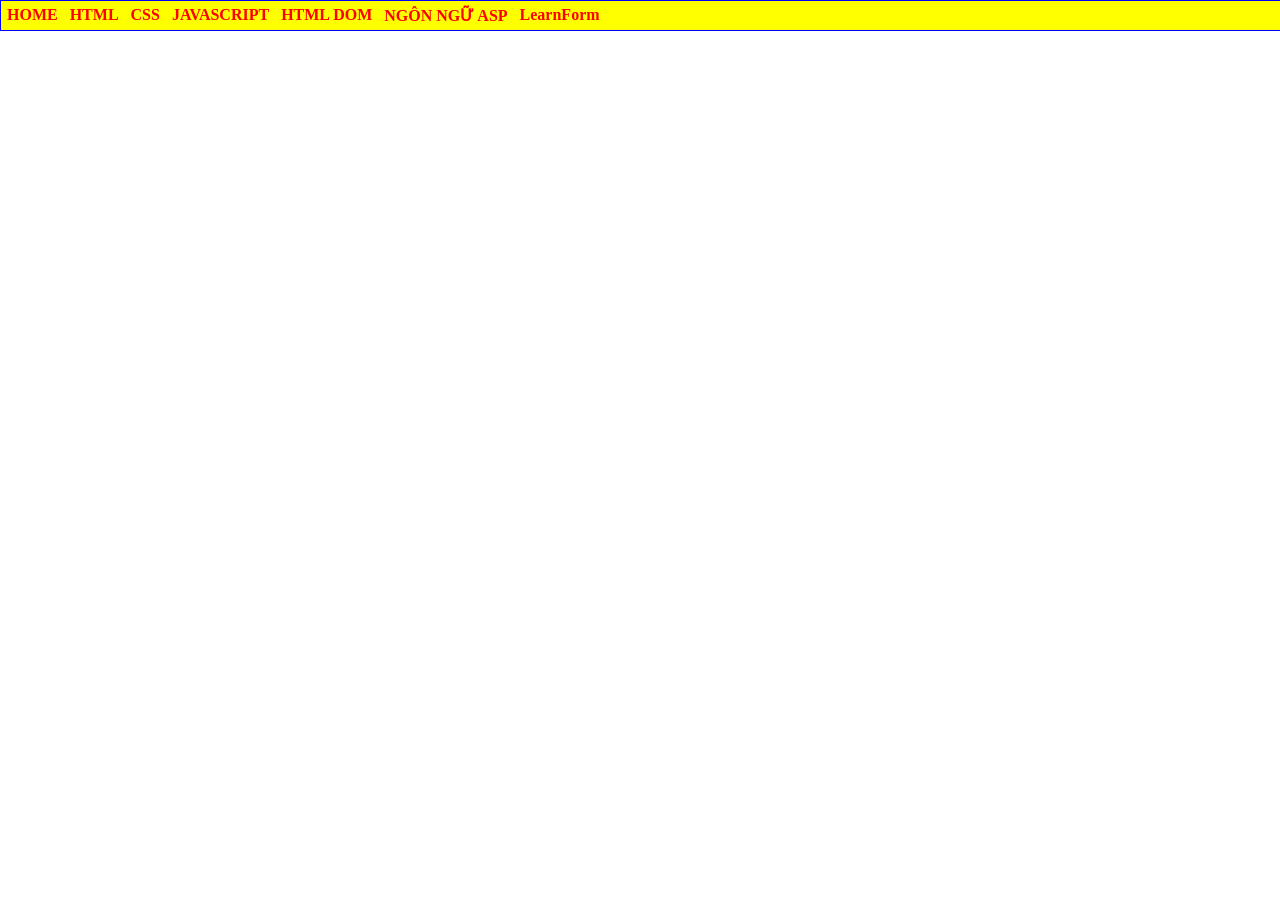
<file: index.html>
<!DOCTYPE html>
<html lang="vi">
<head>
    <meta charset="UTF-8">
    <title>Võ Nguyễn Khánh Huyền - K244161787</title>
    
    <!-- Áp dụng CSS từ tập tin bên ngoài -->
    <link rel="stylesheet" href="css/main.css">
</head>
<body>
    <!-- Nội dung trang web đặt ở đây -->
</body>
</html>
<div id="container">  
<ul>
<li> <a href="Võ Nguyễn Khánh Huyền - DA intern/Võ Nguyễn Khánh Huyền - DA intern.html">HOME</a></li>
<li> <a href="#">HTML</a></li>
<li> <a href="#">CSS</a>

    <ul>
     <li> <a href="bai42/bai42.html">BÀI 42</a></li>
     <li> <a href="#">GIAO DIỆN VỚI CSS</a></li>
     <li> <a href="#">CSS NÂNG CAO</a></li>
 </ul>
 
</li>
<li> <a href="#">JAVASCRIPT</a>
 <ul>
     <li> <a href="#">LESSON 01</a></li>
     <li> <a href="#">LESSON 02</a></li>
     <li> <a href="#">LESSON 03</a></li>
 </ul>
 
</li>
<li> <a href="#">HTML DOM</a></li>
<li> <a href="#">NGÔN NGỮ ASP</a></li>
<li> <a href="#">LearnForm</a>
    <ul>
    <li> <a href="LearnForm/ClientGet.html">Client Get</a></li>
     <li> <a href="ex48/Register.html">BÀi 48</a></li>
     <li> <a href="ex49/OnlineClassis.html">BÀI 49</a></li>
     
    </ul>

</li>


</ul>

</div>
</file>
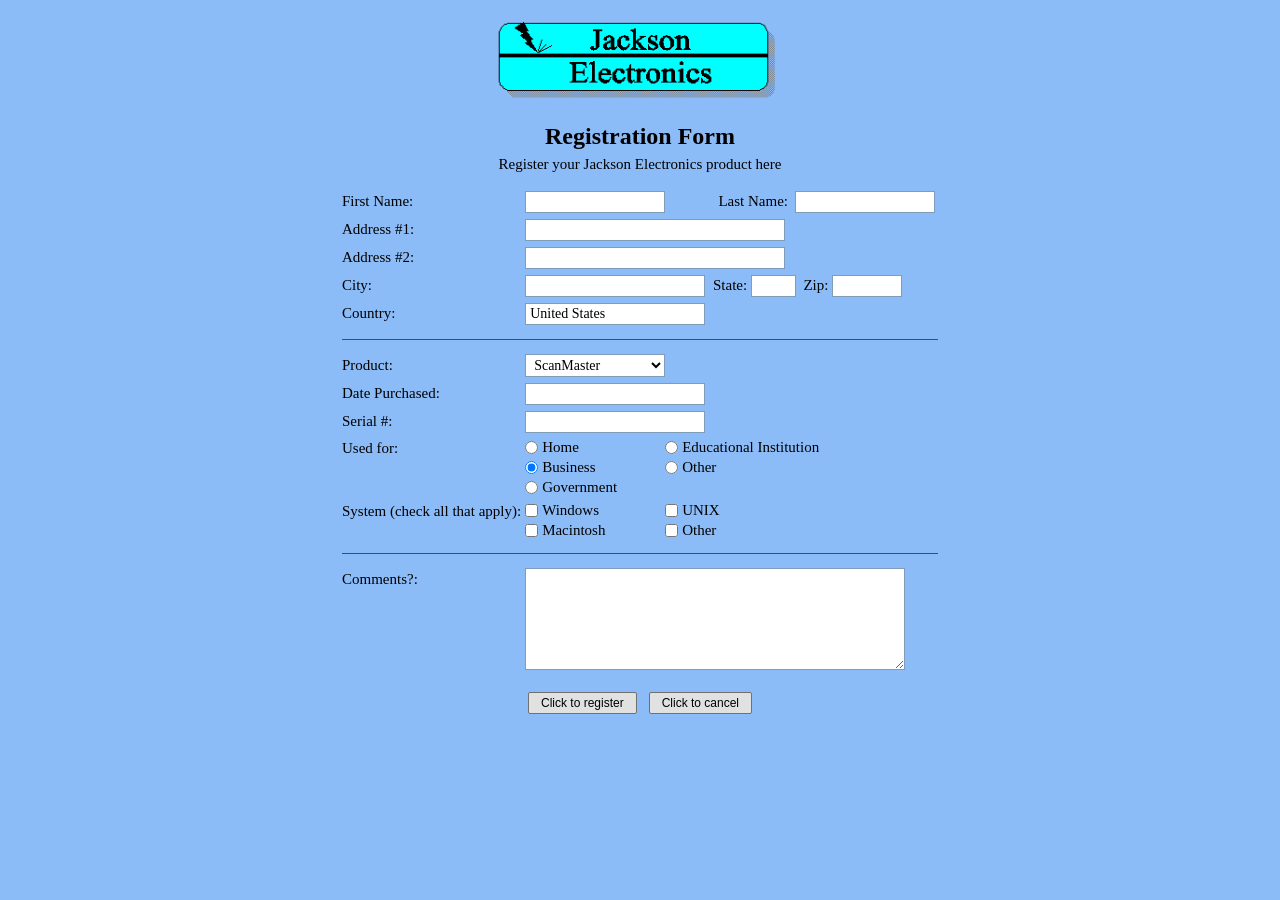
<file: ex48/Register.html>
<!DOCTYPE html>
<html lang="vi">
<head>
  <meta charset="UTF-8">
  <title>Jackson Electronics - Registration Form</title>
  <style>
    body {
      background-color: #8cbcf8;
      font-family: "Times New Roman", Times, serif;
      margin: 0;
      padding: 20px;
      display: flex;
      justify-content: center;
    }

    .container {
      width: 600px;
    }

    .logo-container {
      text-align: center;
      margin-bottom: 15px;
    }

    .logo-container img {
      max-width: 290px;
      height: auto;
      display: inline-block;
    }

    h2.form-title {
      text-align: center;
      margin: 10px 0 6px;
      font-size: 24px;
      font-weight: bold;
    }

    p.form-subtitle {
      text-align: center;
      margin: 0 0 15px;
      font-size: 15px;
    }

    table.form-table {
      width: 100%;
      border-collapse: collapse;
      font-size: 15px;
    }

    table.form-table td {
      padding: 3px 2px;
      vertical-align: middle;
    }

    .label-col {
      width: 140px;
      white-space: nowrap;
    }

    input[type="text"], select, textarea {
      font-family: inherit;
      font-size: 14px;
      border: 1px solid #7f9db9;
      background-color: #ffffff;
      box-sizing: border-box;
      padding: 2px 4px;
    }

    input[type="text"] {
      height: 22px;
    }

    hr.divider {
      border: none;
      border-top: 1px solid #804000;
      margin: 8px 0;
    }

    .option-grid {
      display: grid;
      grid-template-columns: 140px 1fr;
      row-gap: 3px;
    }

    .option-item {
      display: flex;
      align-items: center;
      gap: 4px;
      cursor: pointer;
    }

    .option-item input {
      margin: 0;
    }

    .btn-group {
      text-align: center;
      margin-top: 15px;
    }

    .btn-group input[type="button"] {
      font-family: Arial, sans-serif;
      font-size: 12px;
      padding: 3px 12px;
      margin: 0 4px;
      cursor: pointer;
      background-color: #e1e1e1;
      border: 1px solid #707070;
      border-radius: 2px;
    }

    .btn-group input[type="button"]:hover {
      background-color: #d0d0d0;
    }
  </style>
</head>
<body>

  <div class="container">
    <div class="logo-container">
      <img src="Jackson.gif" alt="Jackson Electronics Logo">
    </div>

    <h2 class="form-title">Registration Form</h2>
    <p class="form-subtitle">Register your Jackson Electronics product here</p>

    <form id="registrationForm">
      <table class="form-table">
        <tr>
          <td class="label-col">First Name:</td>
          <td><input type="text" name="firstName" style="width: 140px;"></td>
          <td style="width: 75px; text-align: right; padding-right: 5px;">Last Name:</td>
          <td><input type="text" name="lastName" style="width: 140px;"></td>
        </tr>

        <tr>
          <td class="label-col">Address #1:</td>
          <td colspan="3"><input type="text" name="address1" style="width: 260px;"></td>
        </tr>

        <tr>
          <td class="label-col">Address #2:</td>
          <td colspan="3"><input type="text" name="address2" style="width: 260px;"></td>
        </tr>

        <tr>
          <td class="label-col">City:</td>
          <td><input type="text" name="city" style="width: 180px;"></td>
          <td colspan="2">
            State: <input type="text" name="state" style="width: 45px;">
            &nbsp;Zip: <input type="text" name="zip" style="width: 70px;">
          </td>
        </tr>

        <tr>
          <td class="label-col">Country:</td>
          <td colspan="3"><input type="text" name="country" value="United States" style="width: 180px;"></td>
        </tr>

        <tr>
          <td colspan="4"><hr class="divider"></td>
        </tr>

        <tr>
          <td class="label-col">Product:</td>
          <td colspan="3">
            <select name="product" style="width: 140px;">
              <option value="ScanMaster" selected>ScanMaster</option>
              <option value="LaserPrint">LaserPrint</option>
              <option value="SmartCam">SmartCam</option>
            </select>
          </td>
        </tr>

        <tr>
          <td class="label-col">Date Purchased:</td>
          <td colspan="3"><input type="text" name="datePurchased" style="width: 180px;"></td>
        </tr>

        <tr>
          <td class="label-col">Serial #:</td>
          <td colspan="3"><input type="text" name="serialNumber" style="width: 180px;"></td>
        </tr>

        <tr>
          <td class="label-col" style="vertical-align: top; padding-top: 4px;">Used for:</td>
          <td colspan="3">
            <div class="option-grid">
              <label class="option-item"><input type="radio" name="usedFor" value="Home"> Home</label>
              <label class="option-item"><input type="radio" name="usedFor" value="Educational Institution"> Educational Institution</label>
              <label class="option-item"><input type="radio" name="usedFor" value="Business" checked> Business</label>
              <label class="option-item"><input type="radio" name="usedFor" value="Other"> Other</label>
              <label class="option-item"><input type="radio" name="usedFor" value="Government"> Government</label>
            </div>
          </td>
        </tr>

        <tr>
          <td class="label-col" style="vertical-align: top; padding-top: 4px;">System (check all that apply):</td>
          <td colspan="3">
            <div class="option-grid">
              <label class="option-item"><input type="checkbox" name="system" value="Windows"> Windows</label>
              <label class="option-item"><input type="checkbox" name="system" value="UNIX"> UNIX</label>
              <label class="option-item"><input type="checkbox" name="system" value="Macintosh"> Macintosh</label>
              <label class="option-item"><input type="checkbox" name="system" value="Other"> Other</label>
            </div>
          </td>
        </tr>

        <tr>
          <td colspan="4"><hr class="divider"></td>
        </tr>

        <tr>
          <td class="label-col" style="vertical-align: top; padding-top: 6px;">Comments?:</td>
          <td colspan="3">
            <textarea name="comments" rows="6" style="width: 380px; resize: vertical;"></textarea>
          </td>
        </tr>
      </table>

      <!-- Nút hành động -->
      <div class="btn-group">
        <input type="button" value="Click to register" onclick="handleRegister()">
        <input type="button" value="Click to cancel" onclick="handleCancel()">
      </div>
    </form>
  </div>

  <script>
    function handleRegister() {
      alert("Đăng ký");
    }

    function handleCancel() {
      const form = document.getElementById("registrationForm");

      const textInputs = form.querySelectorAll('input[type="text"], textarea');
      textInputs.forEach(input => input.value = '');

      const checkables = form.querySelectorAll('input[type="radio"], input[type="checkbox"]');
      checkables.forEach(input => input.checked = false);

      const selects = form.querySelectorAll('select');
      selects.forEach(select => select.selectedIndex = 0);
    }
  </script>
</body>
</html>
</file>
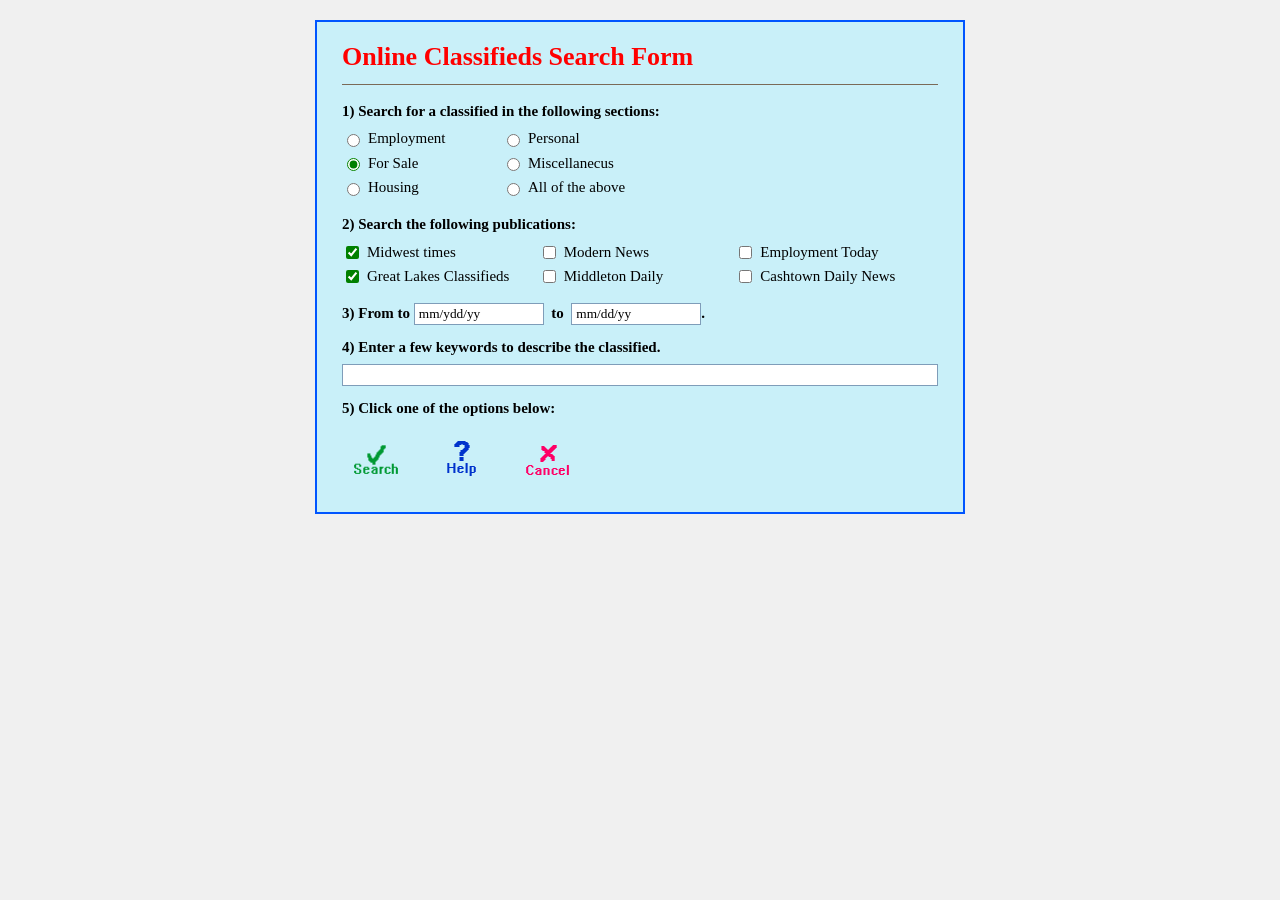
<file: ex49/OnlineClassis.html>
<!DOCTYPE html>
<html lang="en">
<head>
  <meta charset="UTF-8">
  <title>Online Classifieds Search Form</title>
  <style>
    body {
      background-color: #f0f0f0;
      font-family: "Times New Roman", Times, serif;
      margin: 20px;
    }

    /* Khung giao diện chính */
    .form-container {
      background-color: #c9f0f9;
      border: 2px solid #0055ff;
      max-width: 650px;
      margin: 0 auto;
      padding: 15px 25px 25px 25px;
      box-sizing: border-box;
    }

    /* Tiêu đề biểu mẫu */
    .title {
      color: #ff0000;
      font-size: 26px;
      font-weight: bold;
      margin: 5px 0 12px 0;
    }

    hr {
      border: none;
      border-top: 1px solid #7a6a58;
      margin-bottom: 18px;
    }

    /* Nhãn câu hỏi */
    .section-label {
      font-weight: bold;
      font-size: 15px;
      margin: 14px 0 8px 0;
      color: #000;
    }

    /* Bảng bố cục cho Radio & Checkbox */
    .choice-table {
      width: 100%;
      border-collapse: collapse;
      margin-bottom: 5px;
    }

    .choice-table td {
      padding: 2px 0;
      font-size: 15px;
    }

    .choice-table label {
      cursor: pointer;
      display: inline-flex;
      align-items: center;
      gap: 5px;
    }

    /* Ô nhập ngày tháng */
    .date-row {
      font-size: 15px;
      margin: 5px 0 10px 0;
    }

    .date-input {
      width: 120px;
      padding: 2px 4px;
      font-family: inherit;
      border: 1px solid #7f9db9;
    }

    /* Ô từ khóa */
    .keyword-input {
      width: 100%;
      height: 22px;
      border: 1px solid #7f9db9;
      box-sizing: border-box;
      padding: 2px 5px;
      font-family: inherit;
    }

    /* Cụm nút bấm bằng ảnh */
    .action-group {
      display: flex;
      gap: 25px;
      margin-top: 10px;
      padding-left: 5px;
    }

    .img-btn {
      background: none;
      border: none;
      padding: 0;
      cursor: pointer;
      text-align: center;
      display: inline-flex;
      flex-direction: column;
      align-items: center;
    }

    .img-btn img {
      width: 60px;
      height: 60px;
      object-fit: contain;
      display: block;
    }

    .btn-text {
      font-size: 14px;
      font-weight: bold;
      margin-top: 2px;
    }
  input[type="radio"],
input[type="checkbox"] {
  accent-color: green;
}

  
  </style>
</head>
<body>

  <div class="form-container">
    <form id="classifiedForm" action="#" method="get">
      <div class="title">Online Classifieds Search Form</div>
      <hr>

      <!-- Mục 1: Sections (Radio) -->
      <div class="section-label">1) Search for a classified in the following sections:</div>
      <table class="choice-table" style="max-width: 320px;">
        <tr>
          <td style="width: 50%;">
            <label><input type="radio" name="section" value="Employment"> Employment</label>
          </td>
          <td>
            <label><input type="radio" name="section" value="Personal"> Personal</label>
          </td>
        </tr>
        <tr>
          <td>
            <label><input type="radio" name="section" value="For Sale" checked> For Sale</label>
          </td>
          <td>
            <label><input type="radio" name="section" value="Miscellaneous"> Miscellanecus</label>
          </td>
        </tr>
        <tr>
          <td>
            <label><input type="radio" name="section" value="Housing"> Housing</label>
          </td>
          <td>
            <label><input type="radio" name="section" value="All"> All of the above</label>
          </td>
        </tr>
      </table>

      <!-- Mục 2: Publications (Checkbox) -->
      <div class="section-label">2) Search the following publications:</div>
      <table class="choice-table">
        <tr>
          <td style="width: 33%;">
            <label><input type="checkbox" name="pub[]" value="Midwest times" checked> Midwest times</label>
          </td>
          <td style="width: 33%;">
            <label><input type="checkbox" name="pub[]" value="Modern News"> Modern News</label>
          </td>
          <td>
            <label><input type="checkbox" name="pub[]" value="Employment Today"> Employment Today</label>
          </td>
        </tr>
        <tr>
          <td>
            <label><input type="checkbox" name="pub[]" value="Great Lakes Classifieds" checked> Great Lakes Classifieds</label>
          </td>
          <td>
            <label><input type="checkbox" name="pub[]" value="Middleton Daily"> Middleton Daily</label>
          </td>
          <td>
            <label><input type="checkbox" name="pub[]" value="Cashtown Daily News"> Cashtown Daily News</label>
          </td>
        </tr>
      </table>

      <!-- Mục 3: Date Range -->
      <div class="section-label">
        3) From to 
        <input type="text" class="date-input" name="fromDate" value="mm/ydd/yy">
        &nbsp;to&nbsp;
        <input type="text" class="date-input" name="toDate" value="mm/dd/yy">.
      </div>

      <!-- Mục 4: Keywords -->
      <div class="section-label">4) Enter a few keywords to describe the classified.</div>
      <input type="text" class="keyword-input" name="keywords">

      <!-- Mục 5: Actions chèn ảnh -->
      <div class="section-label">5) Click one of the options below:</div>
      <div class="action-group">
        <!-- Nút Search (Submit form) -->
        <button type="submit" class="img-btn">
          <img src="Search.gif" alt="Search">
        </button>

        <!-- Nút Help -->
        <button type="button" class="img-btn" onclick="alert('Trợ giúp tìm kiếm thông tin!')">
          <img src="Help.gif" alt="Help">
        </button>

        <!-- Nút Cancel (Reset form) -->
        <button type="reset" class="img-btn">
          <img src="Cancel.gif" alt="Cancel">
        </button>
      </div>
    </form>
  </div>

</body>
</html>
</file>
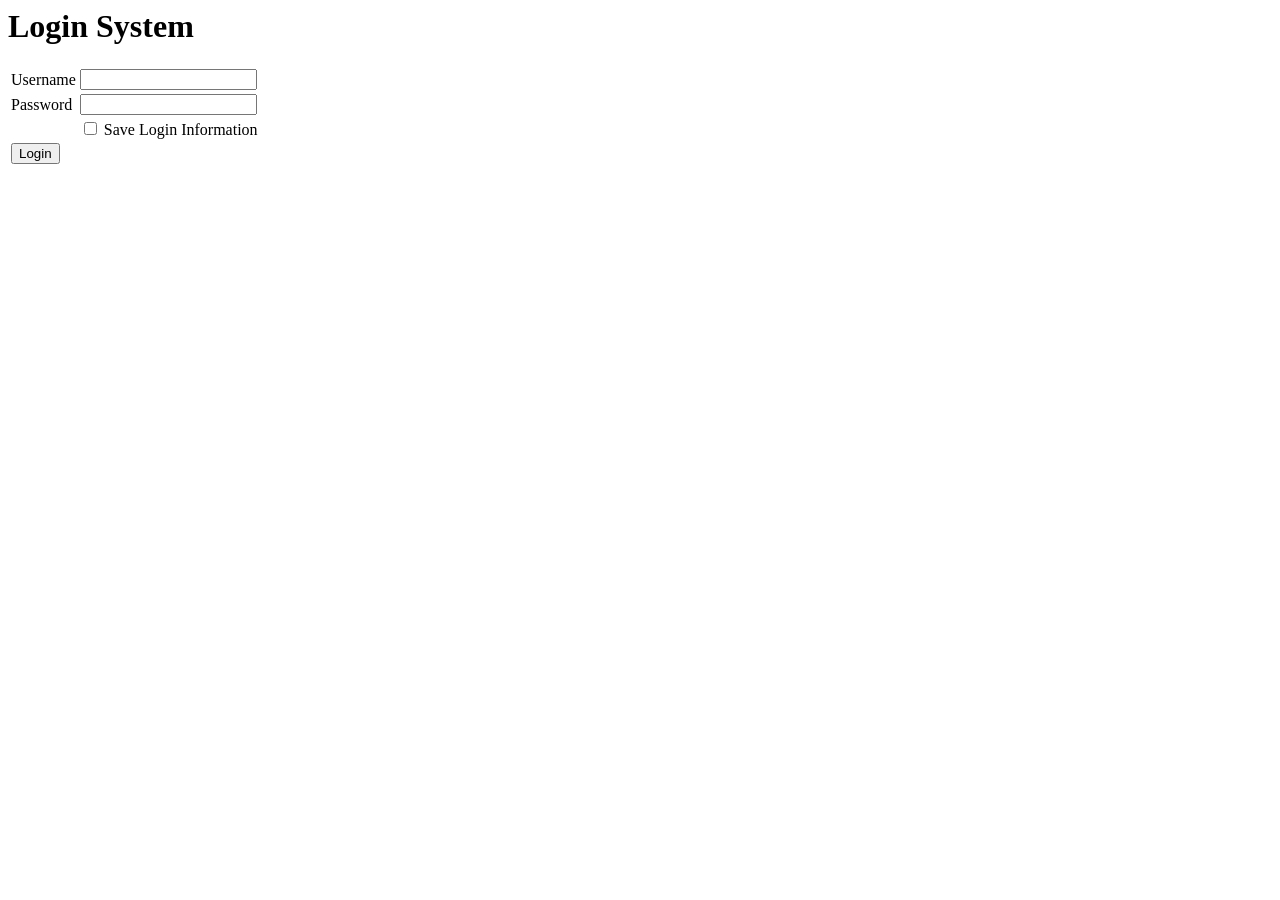
<file: LearnForm/login.html>
<html>
    <head>
        <title>Tiêu đề trang</title>
    </head>
    <body>
        <form
            action="https://tranduythanh.com/process.html"
            method="get"
        >
            <h1>Login System</h1> 
            <table>
                <tr>
                    <td>
                        <label for="username">Username</label>
                    </td>
                    <td><input type='text' name='username' id="username"></td>
                </tr>
                <tr>
                    <td>
                        <label for="password">Password</label>
                    </td>
                    <td><input type='password' name='password' id="password"></td>
                </tr>
                <tr>
                    <td>&nbsp;</td>
                    <td>
                        <input type="checkbox" name="saveinfor" id="saveinfor"/>
                        Save Login Information
                    </td>
                </tr>
                <tr>
                    <td colspan="2"><input type="submit" value="Login"></td>
                </tr>
            </table>
        </form>
    </body>
</file>
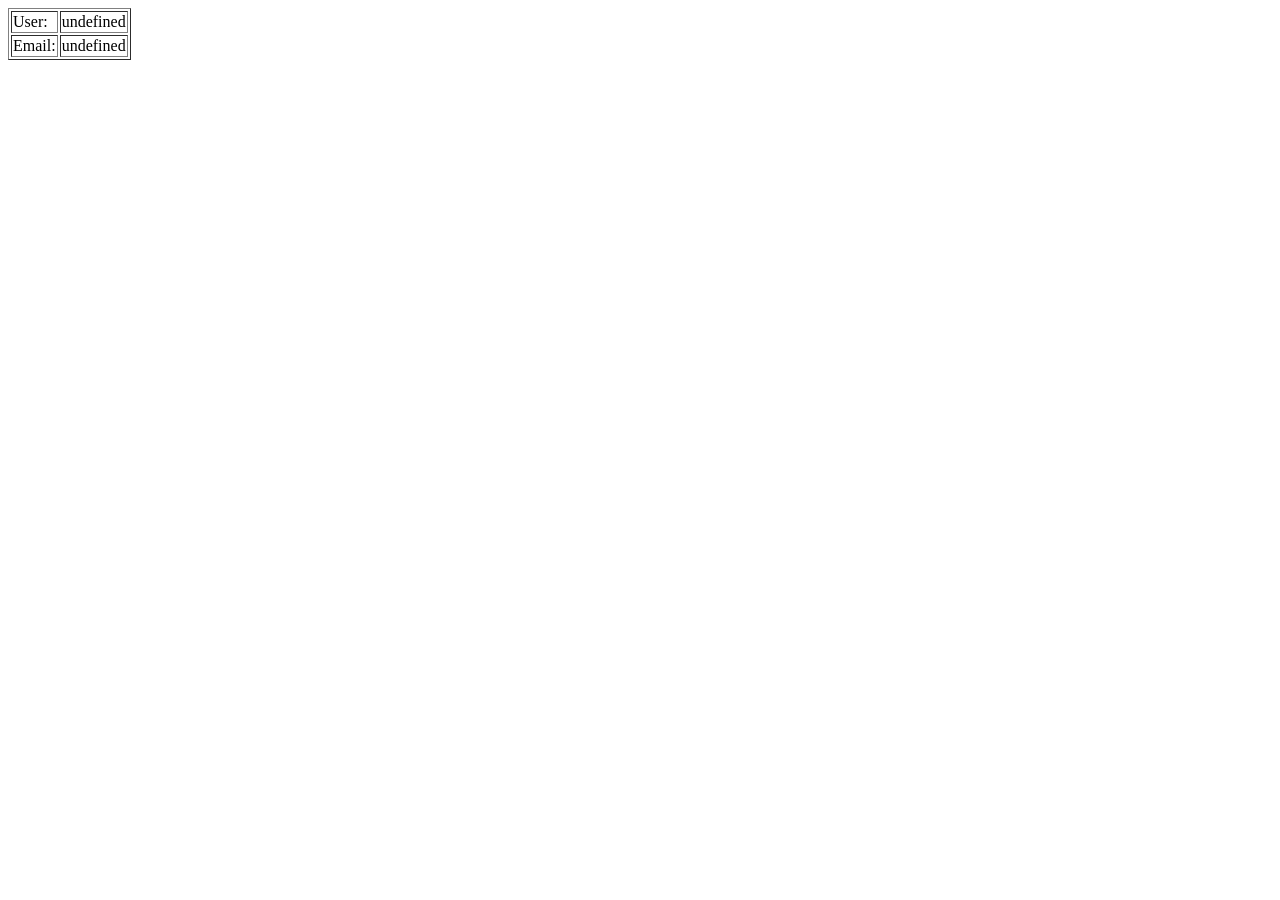
<file: LearnForm/Serverget.html>
<!DOCTYPE html>
<html>
<head>
    <meta charset="utf-8" />
    <title></title>

    <script>
        function getUrlVars() {
            var vars = {};

            var parts = window.location.href.replace(
                /[?&]+([^=&]+)=([^&]*)/gi,
                function (m, key, value) {
                    vars[key] = value;
                }
            );

            return vars;
        }

        var ten = unescape(getUrlVars()["txtten"]);
        var email = unescape(getUrlVars()["txtemail"]);
    </script>
</head>

<body>

    <form>
        <table border="1">
            <tr>
                <td>User:</td>
                <td id="iduser"></td>
            </tr>

            <tr>
                <td>Email:</td>
                <td id="idemail"></td>
            </tr>
        </table>
    </form>

    <script>
        document.getElementById("iduser").innerHTML = ten;
        document.getElementById("idemail").innerHTML = email;
    </script>

</body>
</html>
</file>
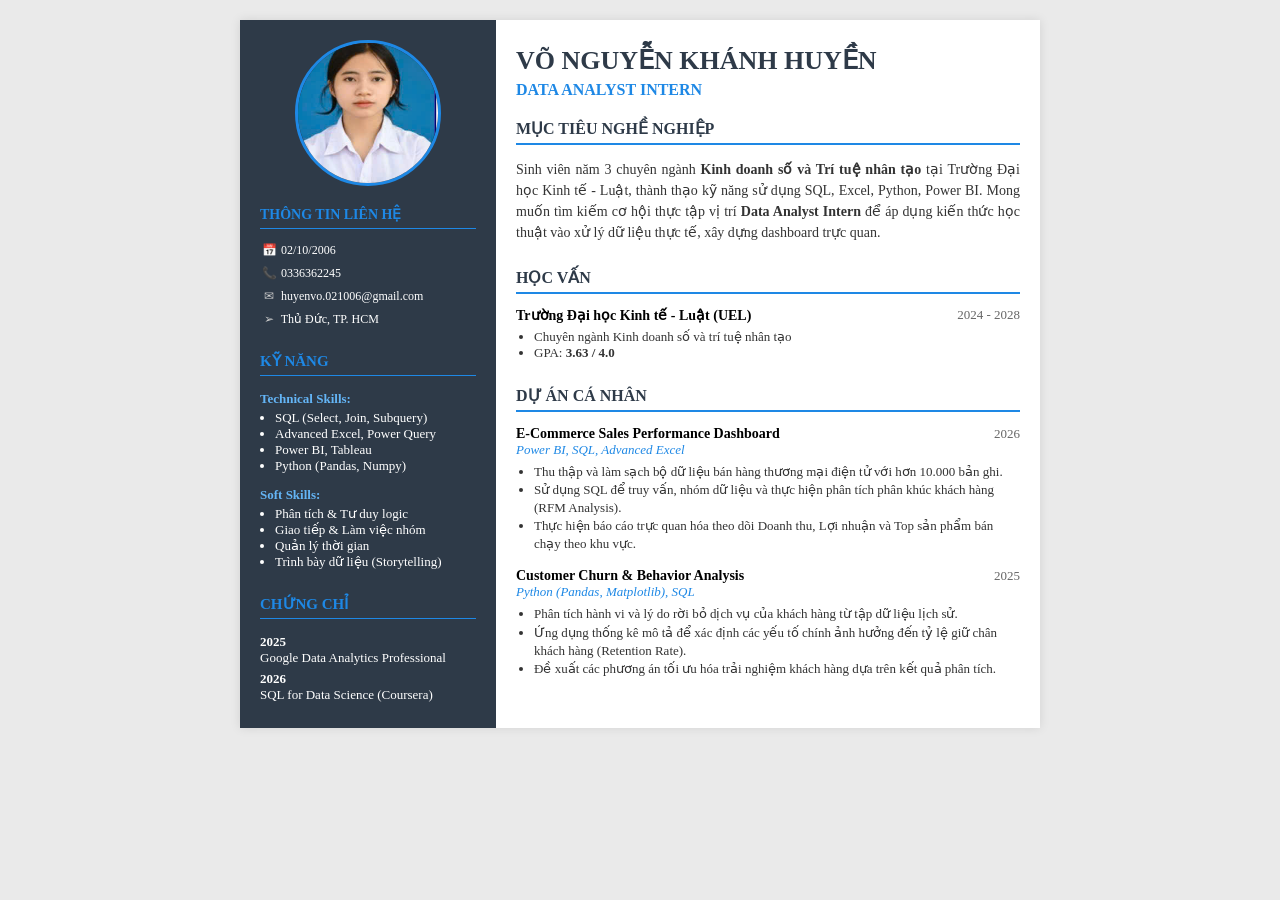
<file: Võ Nguyễn Khánh Huyền - DA intern/Võ Nguyễn Khánh Huyền - DA intern.html>
<html>
    <header>
        <title> CV - Võ Nguyễn Khánh Huyền - Data Analyst Intern</title>
    </header>
    <body bgcolor="#EAEAEA" style="font-family: 'Times New Roman', Times, serif; margin: 0; padding: 20px;">
    <table width="800" align="center" border="0" cellspacing="0" cellpadding="0" style="background-color: #FFFFFF; box-shadow: 0px 0px 10px rgba(0,0,0,0.1);">
        <tr>
            <td width="32%" bgcolor="#2E3A48" valign="top" style="padding: 20px; color: #FFFFFF;">
                <div align="center" style="margin-bottom: 20px;">
                    <img src="image/image.png" width="140" height="140" alt="Ảnh cá nhân" style="border-radius: 50%; border: 3px solid #1E88E5; object-fit: cover;"/>
                </div>
                <h3 style="color: #1E88E5; border-bottom: 1px solid #1E88E5; padding-bottom: 5px; font-size: 14px; text-transform: uppercase;">Thông tin liên hệ</h3>
                <p style="font-size: 12px; margin: 8px 0; color: #FFFFFF;">
                    <span style="display: inline-block; width: 18px; text-align: center; color: #CCCCCC;">&#128197;</span> 02/10/2006
                </p>
                <p style="font-size: 12px; margin: 8px 0; color: #FFFFFF;">
                    <span style="display: inline-block; width: 18px; text-align: center; color: #CCCCCC;">&#128222;</span> 0336362245
                </p>
                <p style="font-size: 12px; margin: 8px 0; color: #FFFFFF;">
                    <span style="display: inline-block; width: 18px; text-align: center; color: #CCCCCC;">&#9993;</span> huyenvo.021006@gmail.com
                </p>
                <p style="font-size: 12px; margin: 8px 0; color: #FFFFFF;">
                    <span style="display: inline-block; width: 18px; text-align: center; color: #CCCCCC;">&#10146;</span> Thủ Đức, TP. HCM
                </p>
                <h3 style="color: #1E88E5; border-bottom: 1px solid #1E88E5; padding-bottom: 5px; font-size: 15px; text-transform: uppercase; margin-top: 25px;">Kỹ năng</h3>
                
                <p style="font-size: 13px; font-weight: bold; margin-bottom: 3px; color: #64B5F6;">Technical Skills:</p>
                <ul style="font-size: 13px; padding-left: 15px; margin-top: 0;">
                    <li>SQL (Select, Join, Subquery)</li>
                    <li>Advanced Excel, Power Query</li>
                    <li>Power BI, Tableau</li>
                    <li>Python (Pandas, Numpy)</li>
                </ul>

                <p style="font-size: 13px; font-weight: bold; margin-bottom: 3px; color: #64B5F6;">Soft Skills:</p>
                <ul style="font-size: 13px; padding-left: 15px; margin-top: 0;">
                    <li>Phân tích & Tư duy logic</li>
                    <li>Giao tiếp & Làm việc nhóm</li>
                    <li>Quản lý thời gian</li>
                    <li>Trình bày dữ liệu (Storytelling)</li>
                </ul>
                <h3 style="color: #1E88E5; border-bottom: 1px solid #1E88E5; padding-bottom: 5px; font-size: 15px; text-transform: uppercase; margin-top: 25px;">Chứng chỉ</h3>
                <p style="font-size: 13px; margin: 5px 0;"><b>2025</b><br/>Google Data Analytics Professional</p>
                <p style="font-size: 13px; margin: 5px 0;"><b>2026</b><br/>SQL for Data Science (Coursera)</p>

            </td>
            <td width="68%" valign="top" style="padding: 25px 20px; color: #333333;">
                
                <!-- Header Họ tên & Vị trí -->
                <h1 style="margin: 0; color: #2E3A48; font-size: 26px; text-transform: uppercase;">Võ Nguyễn Khánh Huyền</h1>
                <h3 style="margin: 5px 0 20px 0; color: #1E88E5; font-size: 16px; font-weight: bold;">DATA ANALYST INTERN</h3>

                <!-- Mục tiêu nghề nghiệp -->
                <h2 style="color: #2E3A48; border-bottom: 2px solid #1E88E5; padding-bottom: 5px; font-size: 16px; text-transform: uppercase;">Mục tiêu nghề nghiệp</h2>
                <p style="font-size: 14px; line-height: 1.5; text-align: justify;">
                    Sinh viên năm 3 chuyên ngành <b>Kinh doanh số và Trí tuệ nhân tạo</b> tại Trường Đại học Kinh tế - Luật, thành thạo kỹ năng sử dụng SQL, Excel, Python, Power BI. Mong muốn tìm kiếm cơ hội thực tập vị trí <b>Data Analyst Intern</b> để áp dụng kiến thức học thuật vào xử lý dữ liệu thực tế, xây dựng dashboard trực quan.

                </p>
                <h2 style="color: #2E3A48; border-bottom: 2px solid #1E88E5; padding-bottom: 5px; font-size: 16px; text-transform: uppercase; margin-top: 25px;">Học vấn</h2>
                <table width="100%" border="0" cellspacing="0" cellpadding="0">
                    <tr>
                        <td valign="top">
                            <b style="font-size: 14px;">Trường Đại học Kinh tế - Luật (UEL)</b><br/>
                        </td>
                        <td align="right" valign="top" style="font-size: 13px; color: #666666;">2024 - 2028</td>
                    </tr>
                </table>
                <ul style="font-size: 13px; margin-top: 5px; padding-left: 18px;">
                    <li>Chuyên ngành Kinh doanh số và trí tuệ nhân tạo</li>
                    <li>GPA: <b>3.63 / 4.0</b></li>
                </ul>
                
                <h2 style="color: #2E3A48; border-bottom: 2px solid #1E88E5; padding-bottom: 5px; font-size: 16px; text-transform: uppercase; margin-top: 25px;">Dự án cá nhân</h2>
                <table width="100%" border="0" cellspacing="0" cellpadding="0">
                    <tr>
                        <td valign="top">
                            <b style="font-size: 14px;">E-Commerce Sales Performance Dashboard</b><br/>
                            <i style="font-size: 13px; color: #1E88E5;">Power BI, SQL, Advanced Excel</i>
                        </td>
                        <td align="right" valign="top" style="font-size: 13px; color: #666666;">2026</td>
                    </tr>
                </table>
                <ul style="font-size: 13px; margin-top: 5px; padding-left: 18px; line-height: 1.4;">
                    <li>Thu thập và làm sạch bộ dữ liệu bán hàng thương mại điện tử với hơn 10.000 bản ghi.</li>
                    <li>Sử dụng SQL để truy vấn, nhóm dữ liệu và thực hiện phân tích phân khúc khách hàng (RFM Analysis).</li>
                    <li>Thực hiện báo cáo trực quan hóa theo dõi Doanh thu, Lợi nhuận và Top sản phẩm bán chạy theo khu vực.</li>
                </ul>
                <table width="100%" border="0" cellspacing="0" cellpadding="0" style="margin-top: 15px;">
                    <tr>
                        <td valign="top">
                            <b style="font-size: 14px;">Customer Churn & Behavior Analysis</b><br/>
                            <i style="font-size: 13px; color: #1E88E5;">Python (Pandas, Matplotlib), SQL</i>
                        </td>
                        <td align="right" valign="top" style="font-size: 13px; color: #666666;">2025</td>
                    </tr>
                </table>
                <ul style="font-size: 13px; margin-top: 5px; padding-left: 18px; line-height: 1.4;">
                    <li>Phân tích hành vi và lý do rời bỏ dịch vụ của khách hàng từ tập dữ liệu lịch sử.</li>
                    <li>Ứng dụng thống kê mô tả để xác định các yếu tố chính ảnh hưởng đến tỷ lệ giữ chân khách hàng (Retention Rate).</li>
                    <li>Đề xuất các phương án tối ưu hóa trải nghiệm khách hàng dựa trên kết quả phân tích.</li>
                </ul>
    </body>
</html>
</file>
<file: css/main.css>
*{
 margin:0;
 padding:0;
}
#container
{ border:1px solid blue;
    width: 100%;
background:yellow;
float:left;
top: 60px;
text-indent:0px

}
#container ul
{
float:left;
list-style:none
}
#container ul li
{
position:relative;
float:left;
}
#container ul li a
{
display:block;
color:red ;
font-weight:bold;
text-decoration:none;
padding:.3em 6px;
}
#container li a:hover
{color:white;
background:blue;
}
#container li ul
{position:absolute;
display:none;
width:10em
}
#container li:hover ul {
 display:block;
}
#container ul li ul li{
 width:100%;
 border:1px solid green
}
</file>
